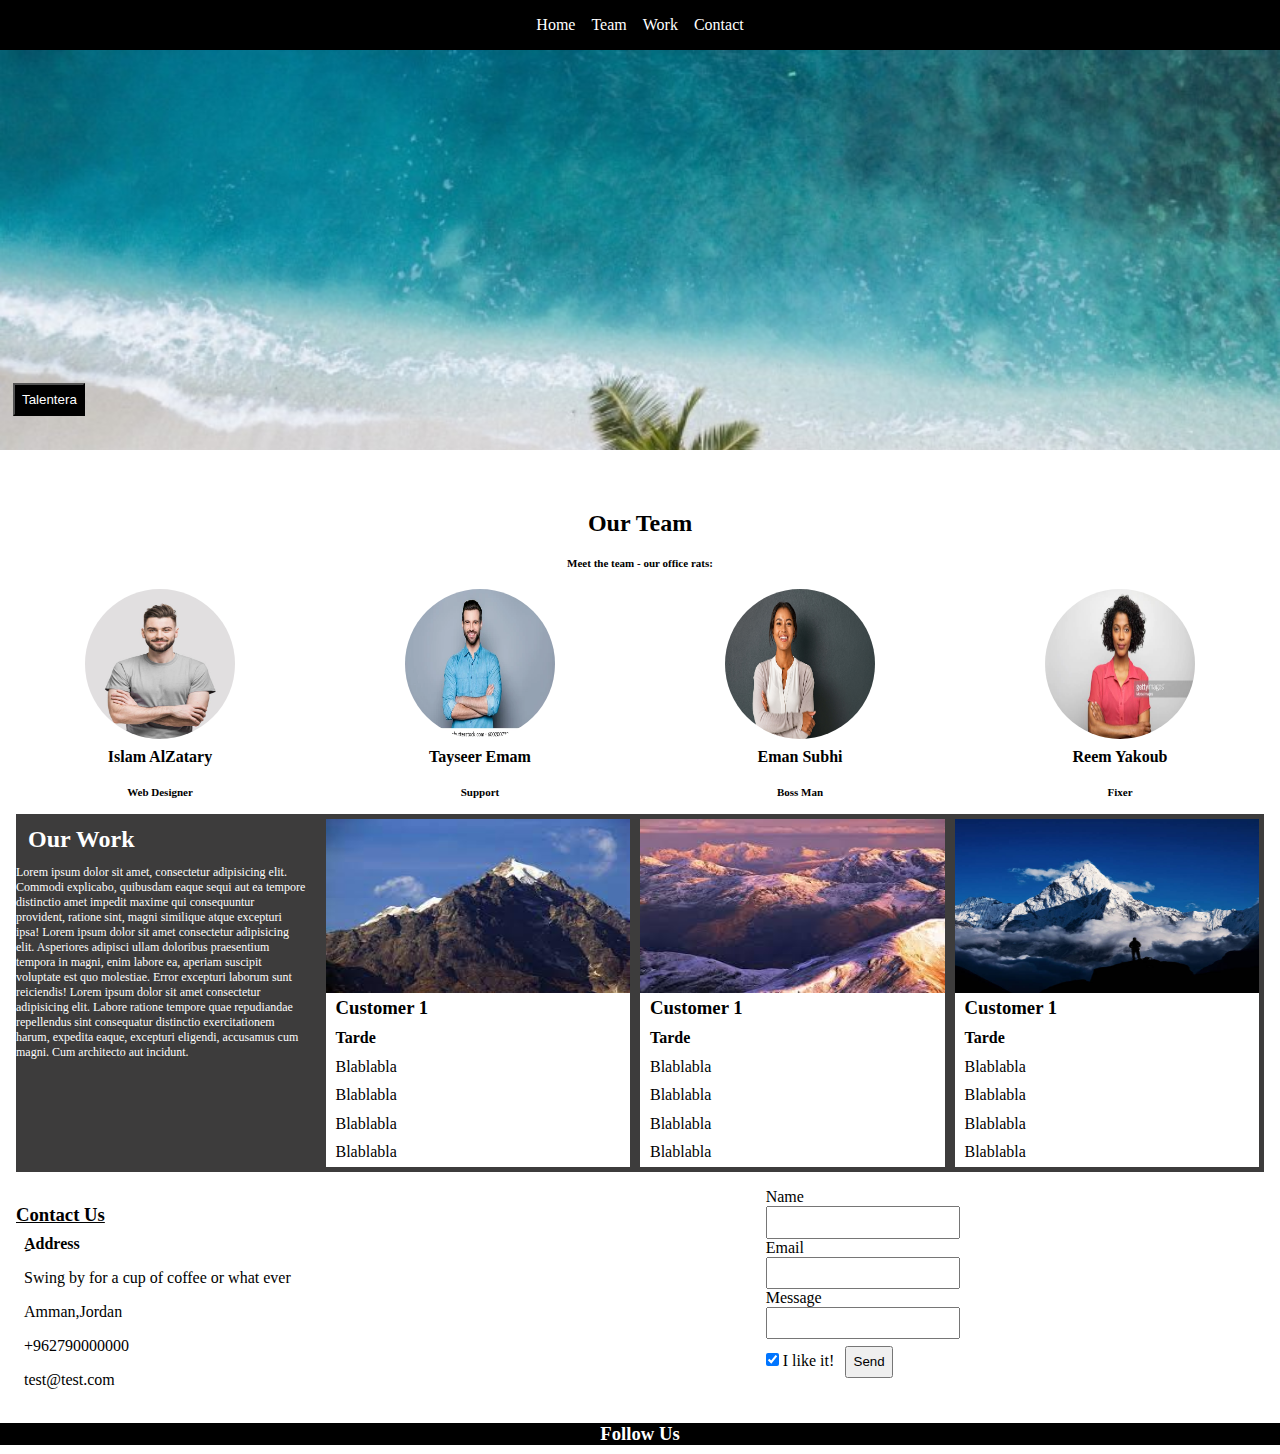
<file: Assignment1/index.html>
<!DOCTYPE html>
<html lang="en">
<head>
    <meta charset="UTF-8">
    <meta http-equiv="X-UA-Compatible" content="IE=edge">
    <meta name="viewport" content="width=device-width, initial-scale=1.0">
    <link rel="stylesheet" href="index.css">
    <title>Baytcom Assignment</title>
   
    <link rel="stylesheet" href="https://cdnjs.cloudflare.com/ajax/libs/font-awesome/6.0.0-beta2/css/all.min.css" integrity="sha512-YWzhKL2whUzgiheMoBFwW8CKV4qpHQAEuvilg9FAn5VJUDwKZZxkJNuGM4XkWuk94WCrrwslk8yWNGmY1EduTA==" crossorigin="anonymous" referrerpolicy="no-referrer" />
</head>
<body> 
    
<div class="nav-menu">

    <ul class="menu-items" >
        
        <a href="#">Home</a>
        <a href="#team">Team</a>
        <a href="#work">Work</a>
        <a href="#contact">Contact</a>
    
    </ul>
</div>

<div class="landing-page">
    
    <button class="home-btn" >Talentera</button>
</div>

<section class="team-section" id="team">
    <div>
     
      <h2> Our Team</h2>
      <p class="description">Meet the team - our office rats:</p>
    </div>
    <div class="img-div-team-section">
      <div>
        <img class="team-images" src="images/team1.jpg" alt="Islam AlZatary" />
        <h4 class="name">Islam AlZatary</h4>
        <p class="description">Web Designer</p>
      </div>
      <div>
        <img class="team-images" src="images/team2.webp" alt="Tayseer Emam" />
        <h4 class="name">Tayseer Emam</h4>
        <p class="description">Support</p>
      </div>
      <div>
        <img class="team-images" src="images/team3.jpg" alt="Eman Subhi" />
        <h4 class="name">Eman Subhi</h4>
        <p class="description">Boss Man</p>
      </div>
      <div>
        <img class="team-images" src="images/team4.jpg" alt="Reem Yakoub" />
        <h4 class="name">Reem Yakoub</h4>
        <p class="description">Fixer</p>
      </div>
    </div>
  </section>

  <section class="work-section" id="work">
  <div class="main-work">
      <div class="work-information">
       <h2 style="color:white;margin:0.5em;">Our Work</h2>
       <p class="work-description">
        Lorem ipsum dolor sit amet, consectetur adipisicing elit. Commodi
        explicabo, quibusdam eaque sequi aut ea tempore distinctio amet
        impedit maxime qui consequuntur provident, ratione sint, magni
        similique atque excepturi ipsa! Lorem ipsum dolor sit amet
        consectetur adipisicing elit. Asperiores adipisci ullam doloribus
        praesentium tempora in magni, enim labore ea, aperiam suscipit
        voluptate est quo molestiae. Error excepturi laborum sunt
        reiciendis! Lorem ipsum dolor sit amet consectetur adipisicing elit.
        Labore ratione tempore quae repudiandae repellendus sint consequatur
        distinctio exercitationem harum, expedita eaque, excepturi eligendi,
        accusamus cum magni. Cum architecto aut incidunt.
      </p>
      </div>
      <div class="card">
        <img class="work-images" src="images/work3.jpg" alt="" />
        <div class="work-card">
          <h3>Customer 1</h3>
          <h4>Tarde</h4>
          <p>Blablabla</p>
          <p>Blablabla</p>
          <p>Blablabla</p>
          <p>Blablabla</p>
        </div>
      </div>
      <div class="card">
        <img class="work-images" src="images/work1.jpg" alt="" />
        <div class="work-card">
          <h3>Customer 1</h3>
          <h4>Tarde</h4>
          <p>Blablabla</p>
          <p>Blablabla</p>
          <p>Blablabla</p>
          <p>Blablabla</p>
        </div>
      </div>
      <div class="card">
        <img class="work-images" src="images/work2.jpg" alt="" />
        <div class="work-card">
          <h3>Customer 1</h3>
          <h4>Tarde</h4>
          <p>Blablabla</p>
          <p>Blablabla</p>
          <p>Blablabla</p>
          <p>Blablabla</p>
        </div>
      </div>
  </div>
  </section>

<section claa="contact" id="contact">
<div class="main-contact">
<div class="contact-info">
<h3 style="text-decoration: underline;">Contact Us</h3>
<h4 style="margin: 0.5em;">ِAddress</h4>
<p class="contat-text">Swing by for a cup of coffee or what ever</p>
<p class="contat-text"><i class="fa-solid fa-location-check"></i>Amman,Jordan</p>
<p class="contat-text"><i class="fa-solid fa-phone"></i>+962790000000</p>
<p class="contat-text"><i class="fa-solid fa-circle-envelope"></i>test@test.com</p>

</div>
<div class="contact-form">
    <form>
        <label for="name">Name</label>
        <input class="input" type="text" />
        <label for="email">Email</label>
        <input class="input" type="text" />
        <label for="message">Message</label>
        <input class="input" type="text" />
        <div class="div-checkbox">
          <label for="message">
            <input class="checkbox" type="checkbox" checked />
            I like it!
          </label>
          <button class="send-button">Send</button>
        </div>
      </form>

</div>
</div>
</section>   
<section class="footer">
<h3 style="color:white;margin:0.5em;">Follow Us</h3>
<div class="icons">
<i class="fa-brands fa-facebook-f"></i>
<i class="fa-brands fa-twitter"></i>
<i class="fa-brands fa-google"></i>
<i class="fa-brands fa-instagram"></i>
<i class="fa-brands fa-linkedin-in"></i>
</div>
</section>
</body>
</html>
</file>
<file: Assignment1/index.css>
*{
    margin:0;
    padding:0;
    box-sizing: border-box;
}
/*navbar*/
.menu-items{
    display:flex;
    justify-content:center;
    padding: 0.5em;
}
.menu-items a {
    color: white;
    padding: 0.5em;
    list-style-type: none;
    text-decoration: none;
}
.nav-menu{
    background-color: black;
}
.logo {
    width:25%;
   
}
/*hero-image*/
.landing-page{
    background-image: url("images/background2.jpg");
    background-size: cover;
    background-repeat: no-repeat;
    height:400px;
}

.home-btn{
    margin-top:25em;
    margin-left: 1em;
    background-color: black;
    color:white;
    padding:0.5em;

}
/*team*/
.team-section {
    display: grid;
    width: 100%;
    text-align: center;
    margin-top: 60px;
  }
  .title {
    font-size: 20px;
    font-weight: 600;
    margin-bottom: 11px;
  }
  .description {
    margin-top: 20px;
    font-size: 11px;
    font-weight: 600;
  }
  .img-div-team-section {
    display: flex;
    justify-content: space-around;
    margin-top: 20px;
  }
  .team-images {
    height: 150px;
    width: 150px;
    border-radius: 100%;
  }
  .name {
    margin-top: 5px;
    margin-bottom: 5px;
  }
  /*work*/
  .work-section {
    display: flex;
    justify-content: space-between;
  }
  .main-work {
    background-color: rgb(61, 60, 60);
    display: flex;
    justify-content: space-between;
    width: 100%;
    text-align: center;
    margin:1em;
    
  }
  .work-information {
    text-align: left;
    display: block;
    width: 25%;
  }
 
  .work-description {
    color: white;
    font-size:0.75em;
    justify-content: start;
    width: 95%;
  }
  .card {
    margin: 5px;
    width: 25%;
    background-color:white;
  }
  .work-images {
    height: 50%;
    width: 100%;
  }
  .work-card {
    display: grid;
    text-align: left;
    height: 50%;
    padding-left: 10px;
  }
  .main-contact{
      display:flex;
      justify-content: space-between;
  }
  .contact-info{
      margin:0.5em;
      padding:0.5em;
  }
  form {
      display:flex;
      flex-direction: column;
      margin-right: 20em;
      
  }
  .input{
      padding: 0.5em;
  }
  .send-button{
      padding: 0.5em;
      margin:0.5em;
  }
  .contat-text{
      padding: 0.5em;
  }
  .footer{
      text-align: center;
      background-color: black;
  }
  .icons{
      color:white;
  }

  @media screen and (max-width: 780px) {
    .p-description {
      margin-bottom: 10px;
    }
    .main-work {
      display: grid;
      width: 100%;
      height: 100%;
      /* justify-content: start; */
      width: 100%;
      text-align: center;
      /* margin-top: 60px;
      padding-top: 25px;
      padding-left: 10px;
      padding-right: 10px; */
    }
    .work-description {
      width: 350px;
      margin-bottom: 5px;
    }
    .card {
      width: 100%;
    }
    .contact {
      display: grid;
    }
  
    .img-div-team-section {
      flex-direction: column;
    }
  
  }
</file>
